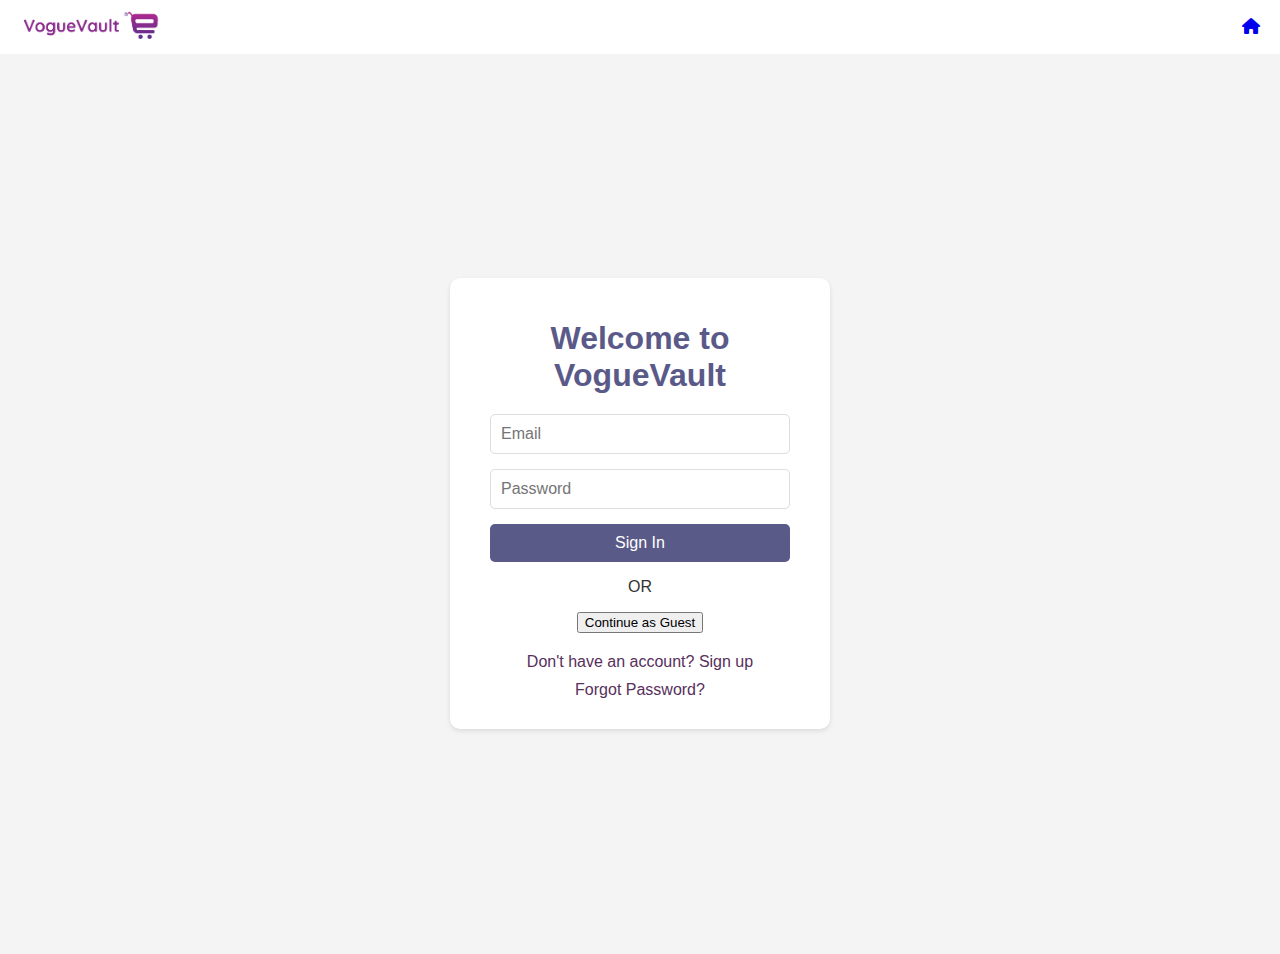
<file: signin.html>
<!DOCTYPE html>
<html lang="en">
<head>
    <meta charset="UTF-8">
    <meta name="viewport" content="width=device-width, initial-scale=1.0">
    <title>Sign In - VogueVault</title>
    <link rel="stylesheet" href="css/signin.css">
    <link rel="icon" href="images/icon.png">
    <link href="https://cdnjs.cloudflare.com/ajax/libs/font-awesome/6.0.0/css/all.min.css" rel="stylesheet">
</head>
<body>
    <!-- Navbar -->
    <nav class="navbar">
        <div class="logo">
            <img src="images/logo-transparent-png.png" alt="VogueVault Logo">
        </div>
        <a href="index.html" class="home-icon" title="Home">
            <i class="fas fa-home"></i>
        </a>
    </nav>

    <!-- Main Section -->
    <section class="signin-section">
        <div class="signin-container">
            <h1 id="form-title">Welcome to VogueVault</h1>

            <!-- Sign In Form -->
            <form id="signin-form" class="signin-form">
                <input type="email" placeholder="Email" required>
                <input type="password" placeholder="Password" required>
                <button type="submit">Sign In</button>
            </form>

            <!-- Sign Up Form -->
            <form id="signup-form" class="signin-form hidden">
                <input type="text" placeholder="Username" required>
                <input type="email" placeholder="Email" required>
                <input type="password" placeholder="Password" required>
                <button type="submit">Sign Up</button>
            </form>

            <p>OR</p>
            <button class="guest-btn" onclick="window.location.href='main.html'">Continue as Guest</button>

            <div class="alt-options">
                <a id="toggle-link" href="#" onclick="toggleForm()">Don't have an account? Sign up</a>
                <a href="#">Forgot Password?</a>
            </div>
        </div>        
    </section>

    <script>
        const signinForm = document.getElementById("signin-form");
        const signupForm = document.getElementById("signup-form");
        const formTitle = document.getElementById("form-title");
        const toggleLink = document.getElementById("toggle-link");

        // Toggle between sign-in and sign-up forms
        function toggleForm() {
            if (signinForm.classList.contains("hidden")) {
                signinForm.classList.remove("hidden");
                signupForm.classList.add("hidden");
                formTitle.textContent = "Welcome to VogueVault";
                toggleLink.textContent = "Don't have an account? Sign up";
            } else {
                signinForm.classList.add("hidden");
                signupForm.classList.remove("hidden");
                formTitle.textContent = "Create Your VogueVault Account";
                toggleLink.textContent = "Already have an account? Sign in";
            }
        }

        // Handle sign-in form submission
        signinForm.addEventListener("submit", function (event) {
            event.preventDefault();

            const email = signinForm.querySelector("input[type='email']").value;
            const password = signinForm.querySelector("input[type='password']").value;

            fetch("https://supreme-accurate-aurora.glitch.me/signin", {
                method: "POST",
                headers: {
                    "Content-Type": "application/json",
                },
                body: JSON.stringify({ email, password }),
            })
            .then(response => response.json())
            .then(data => {
                if (data.message === "Sign-in successful") {
                    alert("Welcome back!");
                    window.location.href = "main.html";
                } else {
                    alert("Error: " + data.message);
                }
            })
            .catch(error => {
                console.error("Error:", error);
                alert("Something went wrong. Please try again later.");
            });
        });

        // Handle sign-up form submission
        signupForm.addEventListener("submit", function (event) {
            event.preventDefault();

            const username = signupForm.querySelector("input[type='text']").value;
            const email = signupForm.querySelector("input[type='email']").value;
            const password = signupForm.querySelector("input[type='password']").value;

            fetch("https://supreme-accurate-aurora.glitch.me/signin", {
                method: "POST",
                headers: {
                    "Content-Type": "application/json",
                },
                body: JSON.stringify({ email, password }),
            })
            
            .then(response => response.json())
            .then(data => {
                if (data.message === "Sign-up successful") {
                    alert("Account created successfully. Please sign in.");
                    toggleForm();
                } else {
                    alert("Error: " + data.message);
                }
            })
            .catch(error => {
                console.error("Error:", error);
                alert("Something went wrong. Please try again later.");
            });
        });
    </script>
</body>
</html>
</file>
<file: css/signin.css>
/* styles.css */
body {
    font-family: Arial, sans-serif;
    margin: 0;
    padding: 0;
    color: #333;
}
/* Navbar */
.navbar {
    display: flex;
    justify-content: space-between;
    align-items: center;
    background-color: hsl(0, 0%, 100%);
    padding: 10px 20px;
    color: white;
    position: sticky;
    top: 0;
    z-index: 1000;
}

.navbar .logo {
    display: flex;
    align-items: center;
}

.navbar .logo img {
    max-width: 140px;
    margin-right: 0px;
}

.navbar .logo span {
    font-size: 1.5rem;
    font-weight: bold;
}

/* Sign In Page */
.signin-section {
    display: flex;
    justify-content: center;
    align-items: center;
    height: 100vh;
    background-color: #f4f4f4;
}

.signin-container {
    background: white;
    padding: 20px 40px;
    border-radius: 10px;
    box-shadow: 0 2px 5px rgba(0, 0, 0, 0.1);
    text-align: center;
    width: 300px;
}

.signin-container h1 {
    color: #5a5a89;
    margin-bottom: 20px;
}

.signin-form {
    display: flex;
    flex-direction: column;
    gap: 15px;
}

.signin-form input {
    padding: 10px;
    border: 1px solid #ddd;
    border-radius: 5px;
    font-size: 1rem;
}

.signin-form button {
    padding: 10px;
    background-color: #5a5a89;
    color: white;
    border: none;
    border-radius: 5px;
    font-size: 1rem;
    cursor: pointer;
    transition: 0.3s;
}

.signin-form button:hover {
    background-color: #8a8ad3;
}

.alt-options {
    margin-top: 20px;
}

.alt-options a {
    display: block;
    color: rgb(87, 48, 92);
    text-decoration: none;
    margin-bottom: 10px;
}

.alt-options a:hover {
    text-decoration: underline;
}

/* Hidden Class */
.hidden {
    display: none;
}
</file>
